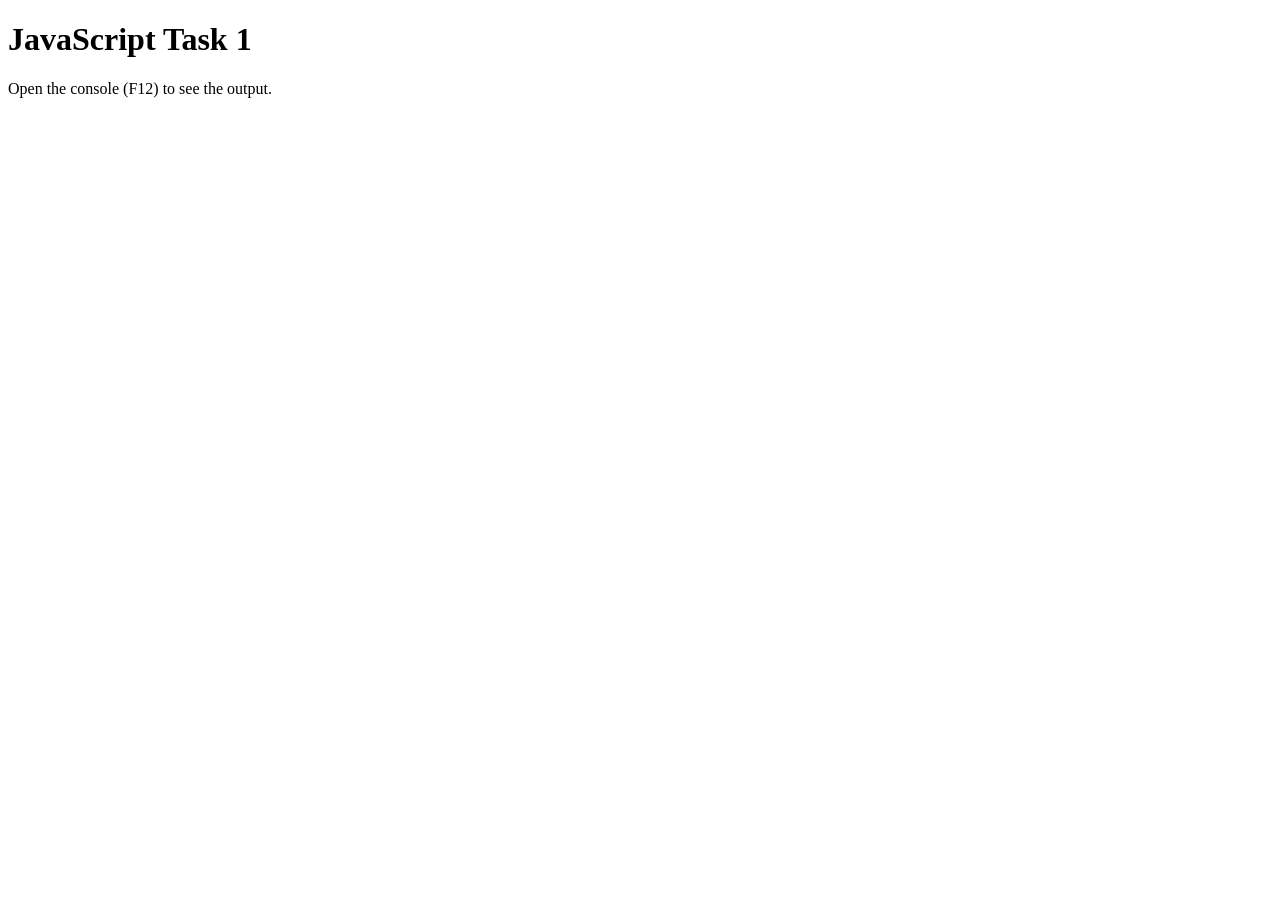
<file: JS_Task1/index.html>
<!DOCTYPE html>
<html lang="en">

<head>
    <meta charset="UTF-8">
    <meta name="viewport" content="width=device-width, initial-scale=1.0">
    <title>JS Task 1</title>
</head>

<body>
    <h1>JavaScript Task 1</h1>
    <p>Open the console (F12) to see the output.</p>

    <!-- Link to the JavaScript File -->
    <script src="main.js"></script>
</body>

</html>
</file>
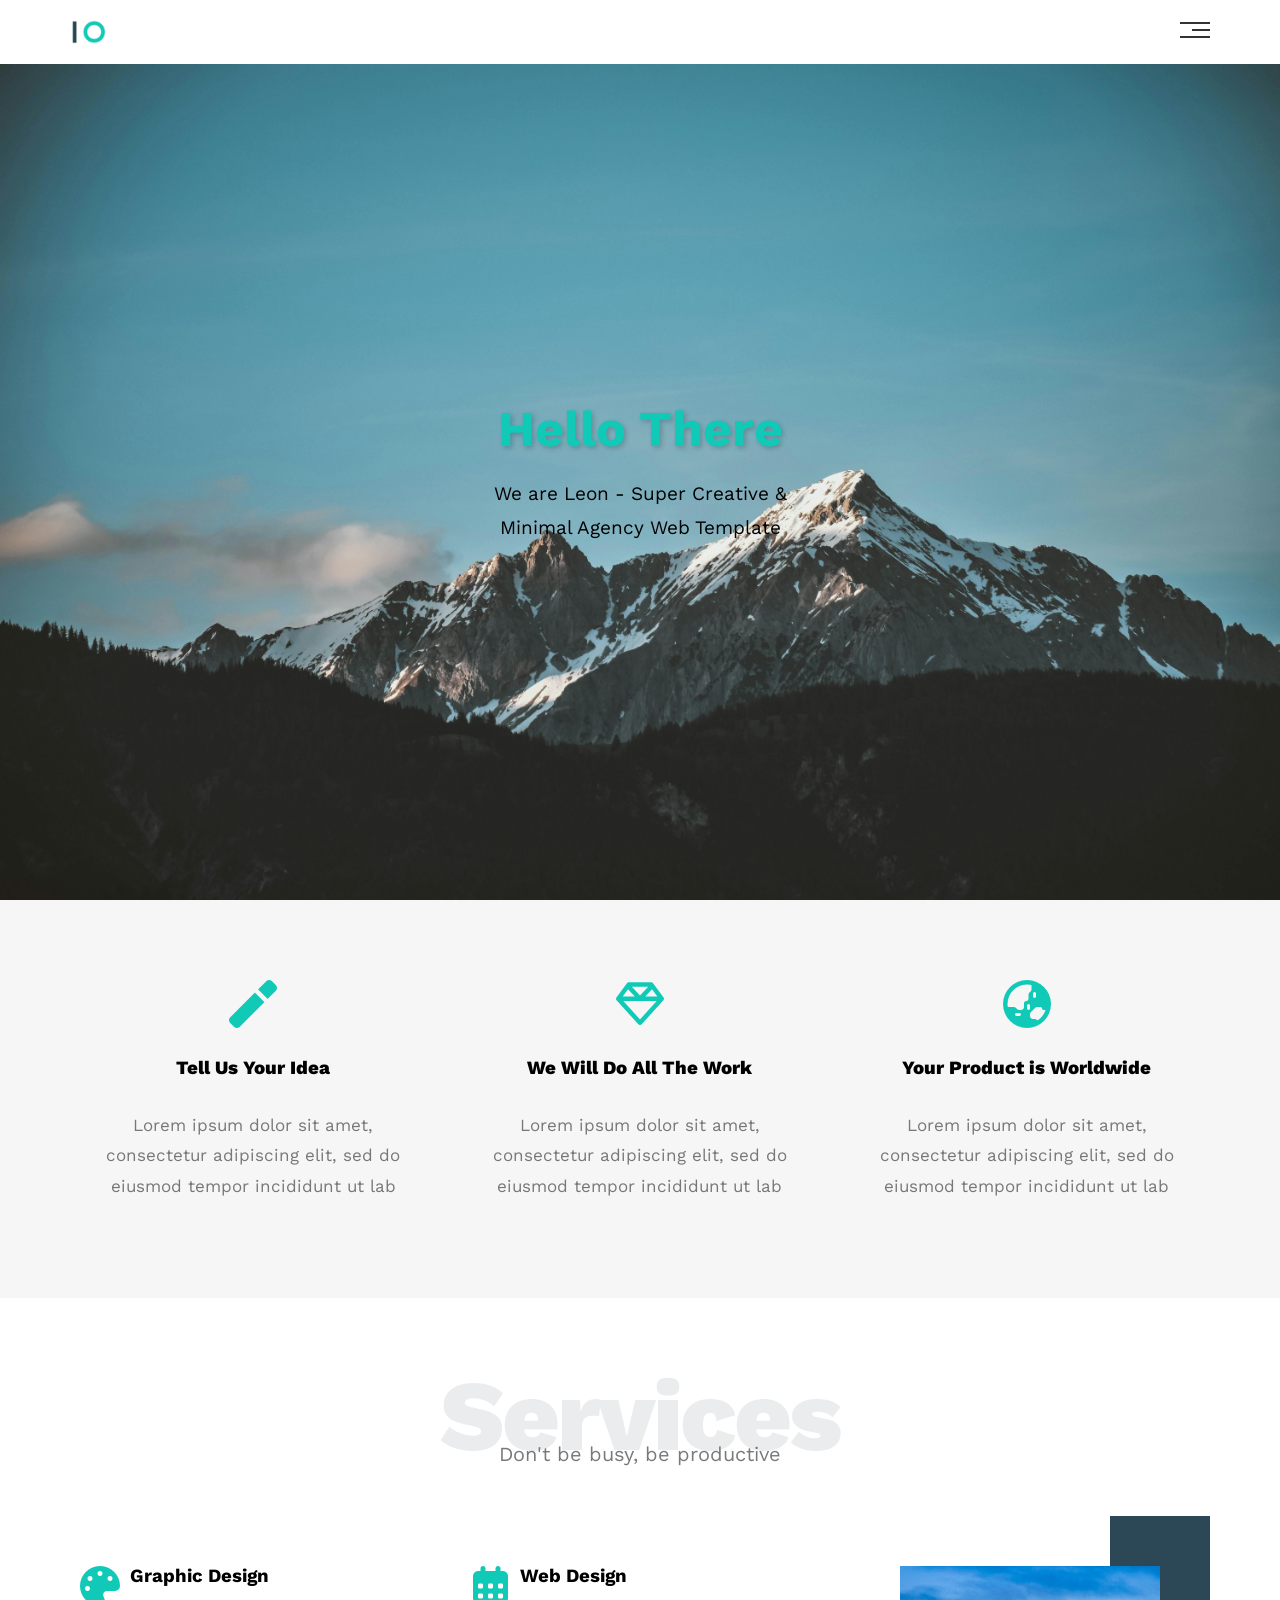
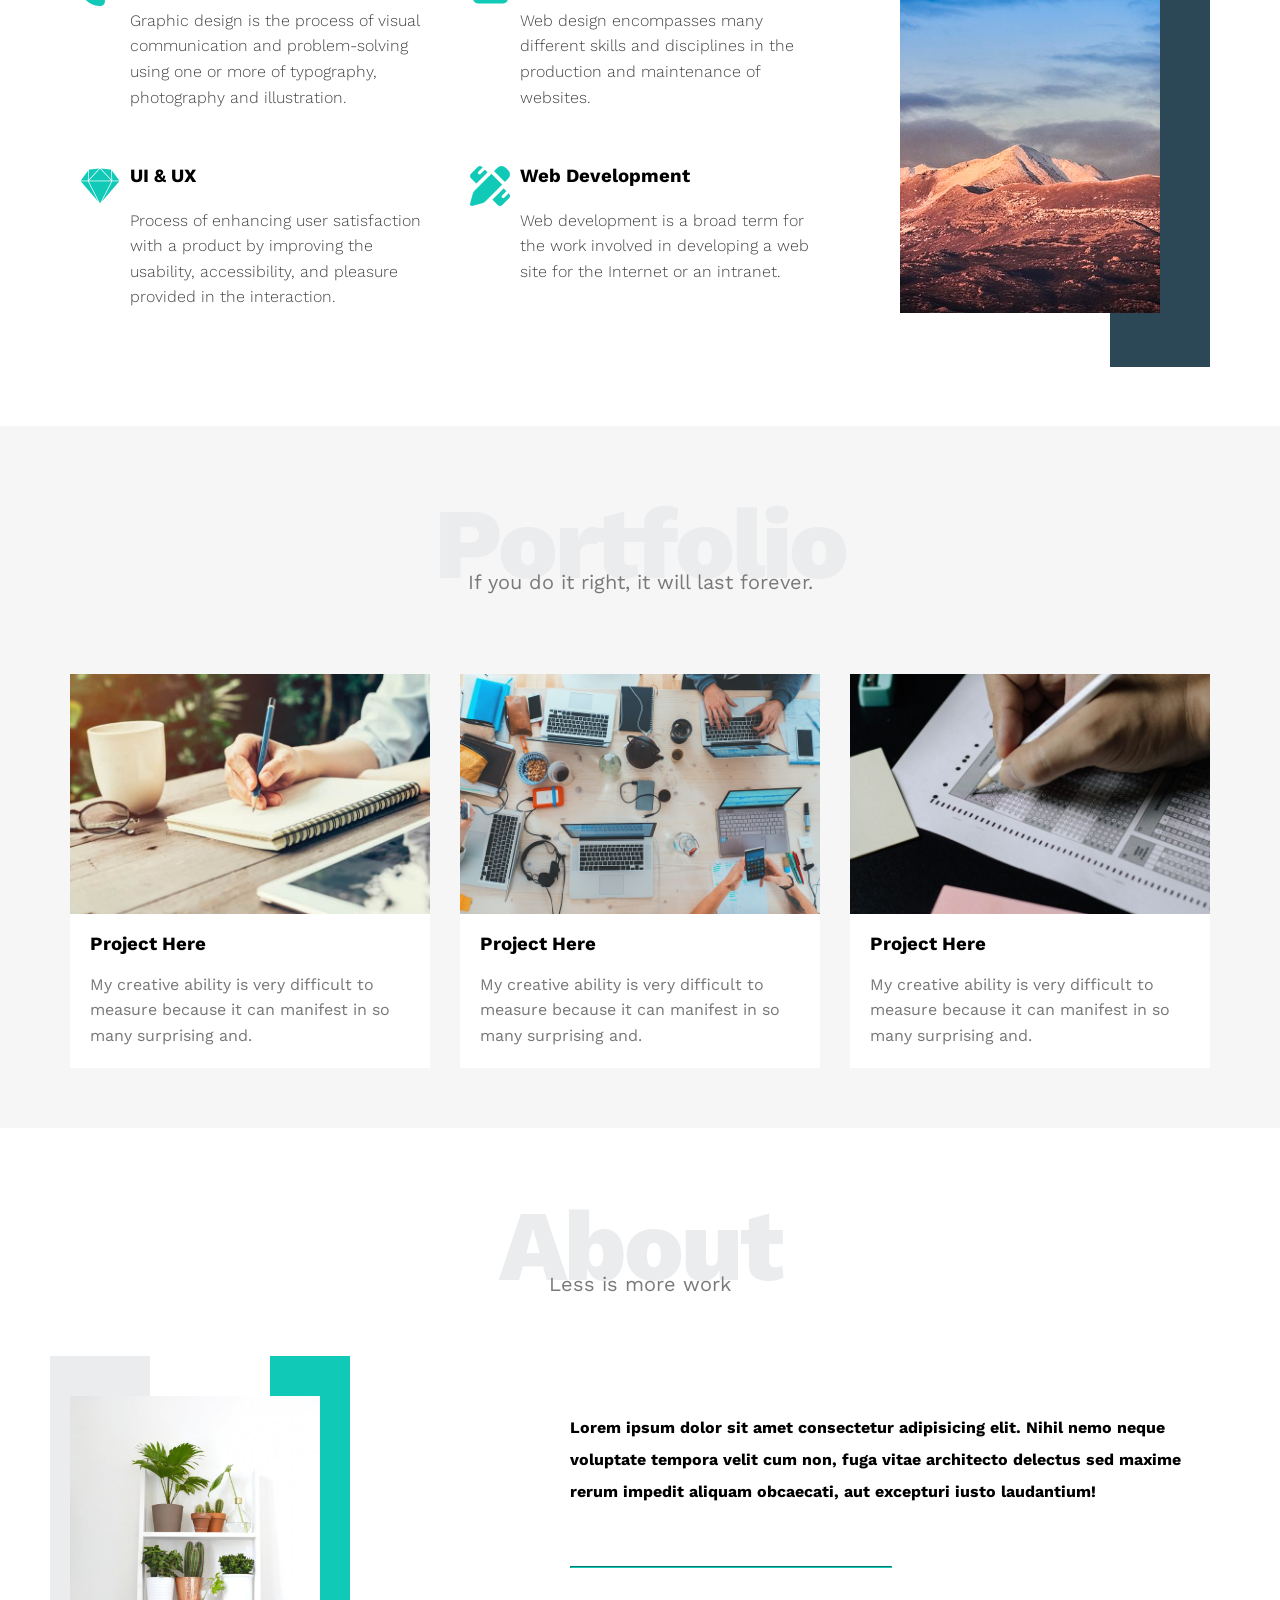
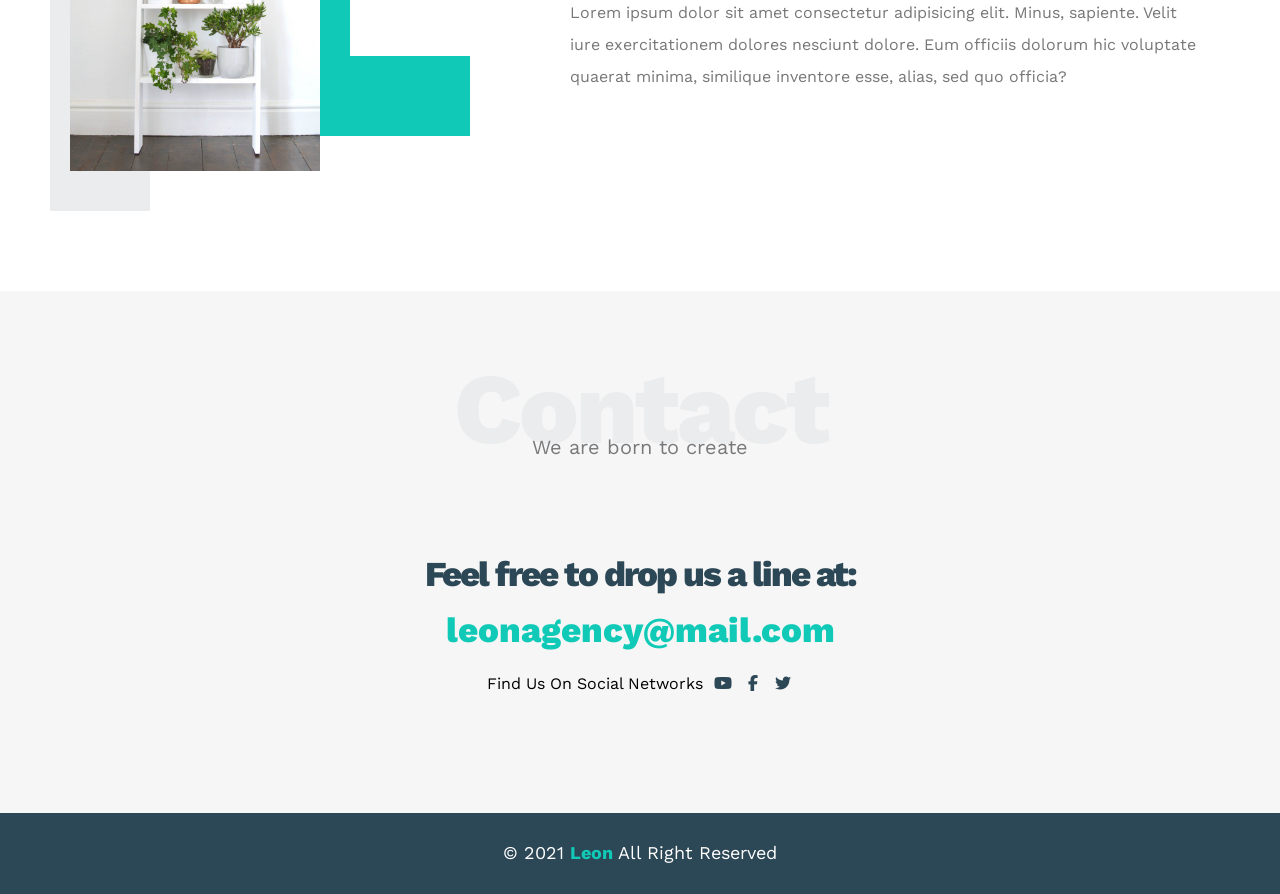
<file: template-1/index.html>
<!DOCTYPE html>
<html lang="en">

<head>
    <meta charset="UTF-8" />
    <meta http-equiv="X-UA-Compatible" content="IE=edge" />
    <meta name="viewport" content="width=device-width, initial-scale=1.0" />
    <title> Template One </title>

    <!--? Main Template CSS File -->
    <link rel="stylesheet" href="css/leon.css" />
    <!--? Normalize CSS -->
    <link rel="stylesheet" href="css/normalize.css" />
    <!--? Font Awesome Library -->
    <link rel="stylesheet" href="css/all.min.css" />
    <!--? Google Fonts -->
    <link rel="preconnect" href="https://fonts.gstatic.com" />
    <link
        href="https://fonts.googleapis.com/css2?family=Work+Sans:wght@200;300;400;500;600;700;800&display=swap"
        rel="stylesheet" />
</head>

<body>

    <!--? ========================== Start Header ========================== -->
    <div class="header">
        <div class="container">
            <img decoding="async" class="logo" src="images/logo.png" alt="" />
            <div class="links">
                <span class="icon">
                    <span></span>
                    <span></span>
                    <span></span>
                </span>
                <ul>
                    <li><a href="#services">Services</a></li>
                    <li><a href="#portfolio">Portfolio</a></li>
                    <li><a href="#about">About</a></li>
                    <li><a href="#contact">Contact</a></li>
                </ul>
            </div>
        </div>
    </div>
    <!--? =========== End Header =======================
    <!--? ========================== Start Landing Section ================= -->
    <div class="landing">
        <div class="intro-text">
            <h1>Hello There</h1>
            <p>We are Leon - Super Creative & Minimal Agency Web Template</p>
        </div>
    </div>
    <!--? ========== End Landing Section =========== -->

    <!--? ========================== Start Features ======================= -->
    <div class="features">
        <div class="container">
            <div class="feat">
                <i class="fas fa-magic fa-3x"></i>
                <h3>Tell Us Your Idea</h3>
                <p>Lorem ipsum dolor sit amet, consectetur adipiscing elit, sed do eiusmod tempor incididunt ut lab</p>
            </div>
            <div class="feat">
                <i class="far fa-gem fa-3x"></i>
                <h3>We Will Do All The Work</h3>
                <p>Lorem ipsum dolor sit amet, consectetur adipiscing elit, sed do eiusmod tempor incididunt ut lab</p>
            </div>
            <div class="feat">
                <i class="fas fa-globe-asia fa-3x"></i>
                <h3>Your Product is Worldwide</h3>
                <p>Lorem ipsum dolor sit amet, consectetur adipiscing elit, sed do eiusmod tempor incididunt ut lab</p>
            </div>
        </div>
    </div>
    <!--? ======== End Features ============ -->

    <!--? ========================== Start Services ======================= -->
    <div class="services" id="services">
        <div class="container">
            <h2 class="special-heading">Services</h2>
            <p>Don't be busy, be productive</p>
            <div class="services-content">
                <div class="col">
                    <div class="srv">
                        <i class="fas fa-palette fa-2x"></i>
                        <div class="text">
                            <h3>Graphic Design</h3>
                            <p>Graphic design is the process of visual communication and problem-solving using one or
                                more of typography, photography and illustration.</p>
                        </div>
                    </div>
                    <div class="srv">
                        <i class="fab fa-sketch fa-2x"></i>
                        <div class="text">
                            <h3>UI & UX</h3>
                            <p>Process of enhancing user satisfaction with a product by improving the usability,
                                accessibility, and pleasure provided in the interaction.</p>
                        </div>
                    </div>
                </div>
                <div class="col">
                    <div class="srv">
                        <i class="fa-solid fa-calendar-days"></i>
                        <div class="text">
                            <h3>Web Design</h3>
                            <p>Web design encompasses many different skills and disciplines in the production and
                                maintenance of websites.</p>
                        </div>
                    </div>
                    <div class="srv">
                        <i class="fas fa-pencil-ruler fa-2x"></i>
                        <div class="text">
                            <h3>Web Development</h3>
                            <p>Web development is a broad term for the work involved in developing a web site for the
                                Internet or an intranet.</p>
                        </div>
                    </div>
                </div>
                <div class="col">
                    <div class="image image-column">
                        <img decoding="async" src="images/services.jpg" alt="" />
                    </div>
                </div>
            </div>
        </div>
    </div>
    <!--? ================== End Services ================== -->

    <!--? ===================== Start Portfolio ====================== -->
    <div class="portfolio" id="portfolio">
        <div class="container">
            <h2 class="special-heading">Portfolio</h2>
            <p>If you do it right, it will last forever.</p>
            <div class="portfolio-content">
                <div class="card">
                    <img decoding="async" src="images/portfolio-1.jpg" alt="" />
                    <div class="info">
                        <h3>Project Here</h3>
                        <p>My creative ability is very difficult to measure because it can manifest in so many
                            surprising and.</p>
                    </div>
                </div>
                <div class="card">
                    <img decoding="async" src="images/portfolio-2.jpg" alt="" />
                    <div class="info">
                        <h3>Project Here</h3>
                        <p>My creative ability is very difficult to measure because it can manifest in so many
                            surprising and.</p>
                    </div>
                </div>
                <div class="card">
                    <img decoding="async" src="images/portfolio-3.jpg" alt="" />
                    <div class="info">
                        <h3>Project Here</h3>
                        <p>My creative ability is very difficult to measure because it can manifest in so many
                            surprising and.</p>
                    </div>
                </div>
            </div>
        </div>
    </div>
    <!--? ========== End Portfolio =================== -->

    <!--? ========================== Start About ========================== -->
    <div class="about" id="about">
        <div class="container">
            <h2 class="special-heading">About</h2>
            <p>Less is more work</p>
            <div class="about-content">
                <div class="image">
                    <img decoding="async" src="images/about.jpg" alt="" />
                </div>
                <div class="text">
                    <p>Lorem ipsum dolor sit amet consectetur adipisicing elit. Nihil nemo neque voluptate tempora velit cum non,
                        fuga vitae architecto delectus sed maxime rerum impedit aliquam obcaecati, aut excepturi iusto
                        laudantium!</p>
                    <hr />
                    <p>Lorem ipsum dolor sit amet consectetur adipisicing elit. Minus, sapiente. Velit iure exercitationem
                        dolores nesciunt dolore. Eum officiis dolorum hic voluptate quaerat minima, similique inventore esse,
                        alias, sed quo officia?</p>
                </div>
            </div>
        </div>
    </div>
    <!--? ========= End About ================== -->

    <!--? ====================== Start Contact ====================== -->
    <div class="contact" id="contact">
        <div class="container">
            <h2 class="special-heading">Contact</h2>
            <p>We are born to create</p>
            <div class="info">
                <p class="label">Feel free to drop us a line at:</p>
                <a href="mailto:leonagency@mail.com?subject=Contact" class="link">leonagency@mail.com</a>
                <div class="social">
                    Find Us On Social Networks
                    <i class="fab fa-youtube"></i>
                    <i class="fab fa-facebook-f"></i>
                    <i class="fab fa-twitter"></i>
                </div>
            </div>
        </div>
    </div>
    <!--? ========== End Contact =================== -->

    <!--? =================== Start Footer =================== -->

    <div class="footer">&copy; 2021 <span>Leon</span> All Right Reserved</div>

    <!--? ===د===== End Footer ================ -->

</body>

</html>
</file>
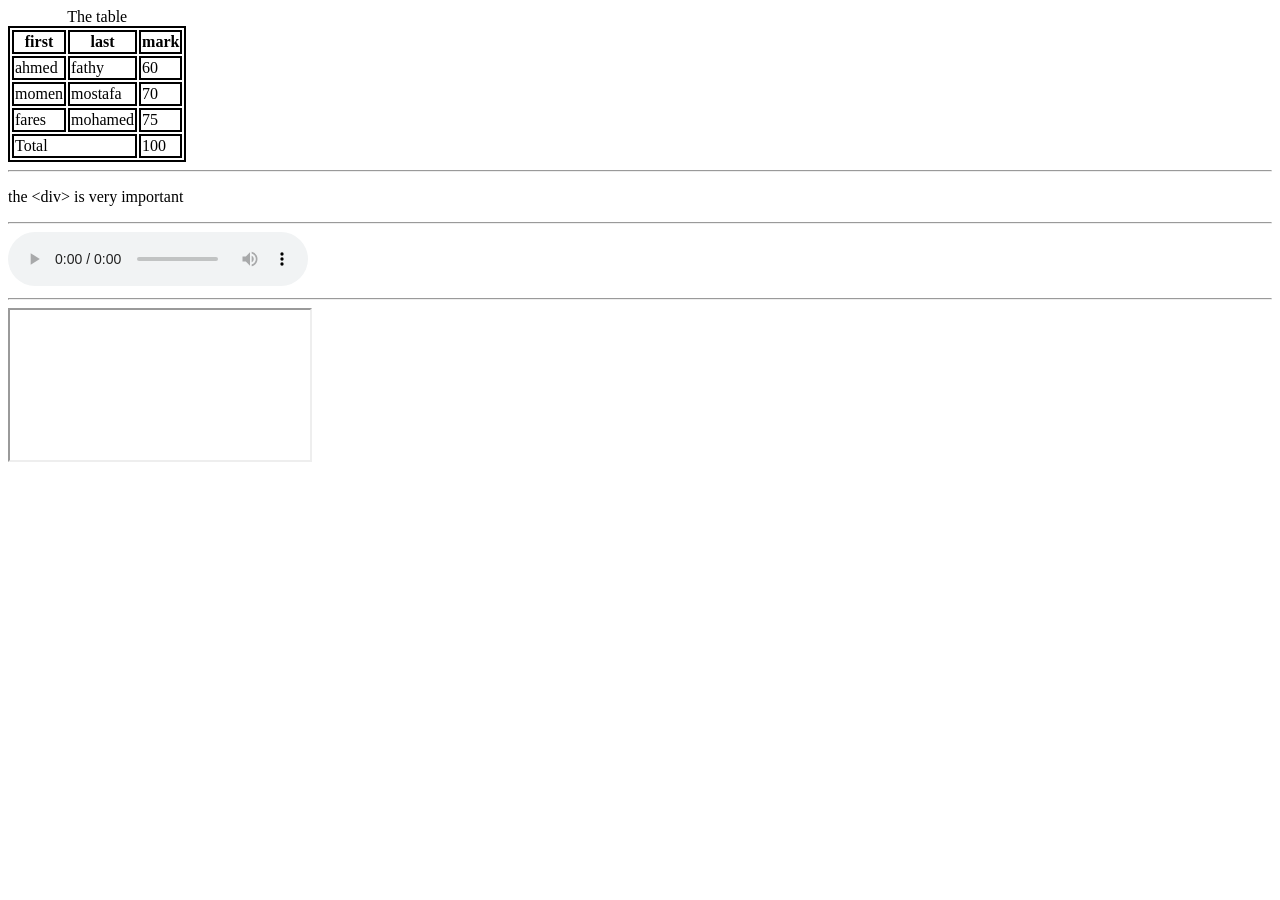
<file: Task 2/GDG/index.html>
<!DOCTYPE html>
<html lang="en">
<head>
    <meta charset="UTF-8">
    <title>task2</title>

    <style>
     table, th, td {
      border: 2px solid black;}
    </style>
</head>

<body>                            <!-- بعد مكتبت الكود اديتو gpt خليتو يخليه شكلو منظم -->

    <table>
        <caption>The table</caption>
        <thead>
            <tr>
                <th>first</th>
                <th>last</th>
                <th>mark</th>
            </tr>
        </thead>

            <tbody>
            <tr>
            <td>ahmed</td>
            <td>fathy</td>
            <td>60</td>
            </tr>

            <tr>
                <td>momen</td>
                <td>mostafa</td>
                <td>70</td>
            </tr>

            <tr>
                <td>fares</td>
                <td>mohamed</td>        
                <td>75</td>
            </tr>
        </tbody>

        <tfoot>
            <tr>
                <td colspan="2">Total</td>
                <td>100</td>
            </tr>
        </tfoot>
    </table>

    <hr>

    <div>
        <p>the &lt;div&gt; is very important</p>
    </div>

    <hr>

    <audio controls>
        <source src="">
    </audio>

    <br>
    <hr>

         <!-- هنا استخدمت tag الـ <iframe> بدل tag الـ <video> 
         عشان الفيديو جاي من اليوتيوب،
         <video> ال tag لكن لو كان الفيديو موجود عندي على الجهاز كنت استخدمت -->

    <iframe
        src="https://www.youtube.com/embed/JfFJSsc602g"
        title="الشيخ المنشاوي - سورة إبراهيم (مُرتَّل)" >
    </iframe>

</body>

</html>
</file>
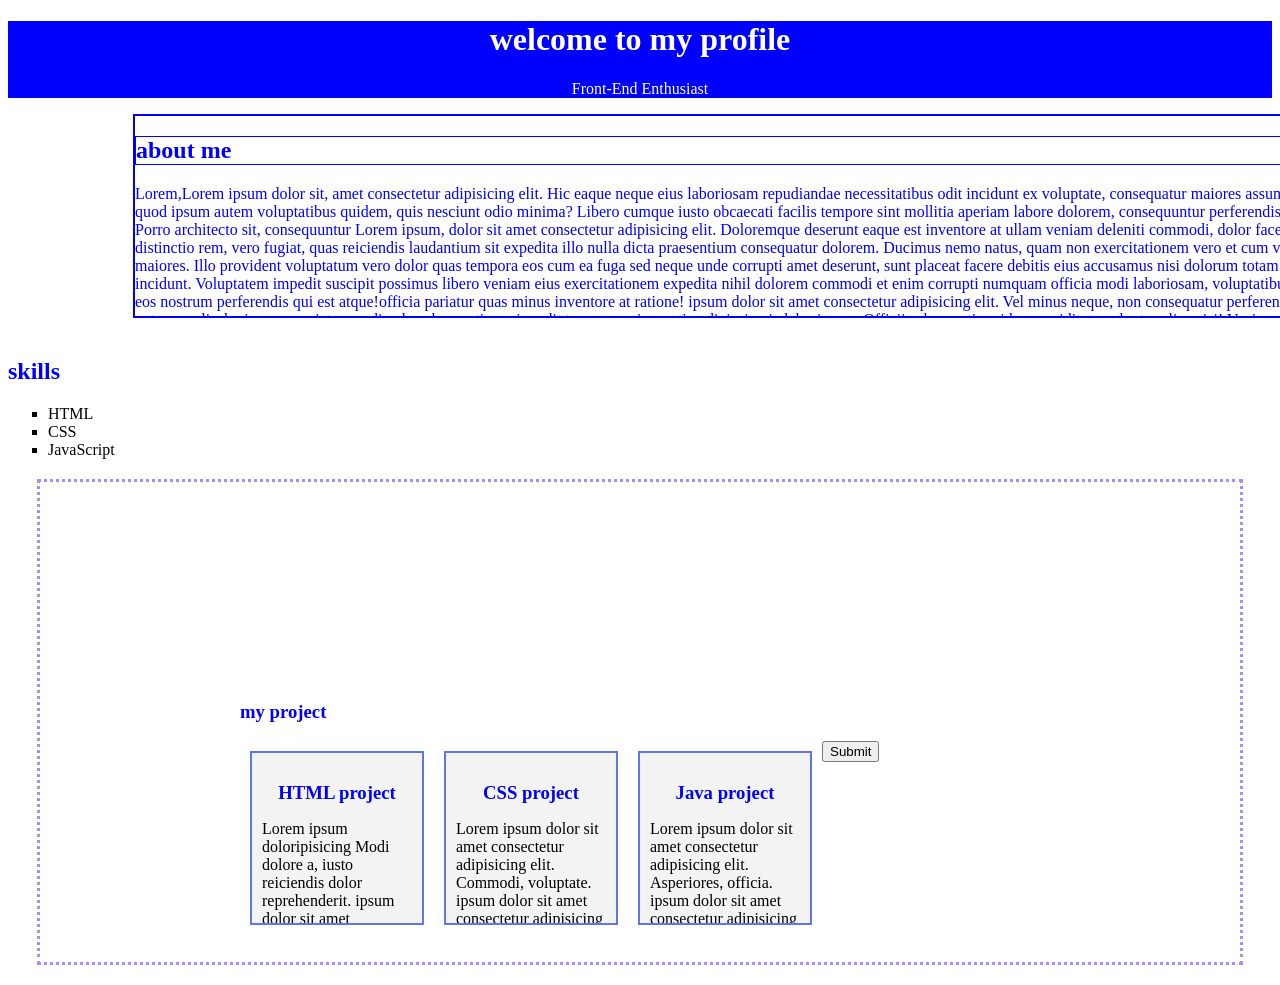
<file: task-1 css GDG/3.1/index.html>
<!DOCTYPE html>
<html lang="en">

<head>
    <meta charset="UTF-8">
    <title>html & css</title>


    <link rel="stylesheet" href="style.css">

</head>

<body>


        <div class="a">
            <h1> welcome to my profile </h1>
            
            <p> Front-End Enthusiast </p>
        </div>


        <div class="b">
            <h2> about me </h2>
            <p> Lorem,Lorem ipsum dolor sit, amet consectetur adipisicing elit. Hic eaque neque eius laboriosam repudiandae necessitatibus odit incidunt ex voluptate, consequatur maiores assumenda quod ipsum autem voluptatibus quidem, quis nesciunt odio minima? Libero cumque iusto obcaecati facilis tempore sint mollitia aperiam labore dolorem, consequuntur perferendis totam. Porro architecto sit, consequuntur Lorem ipsum, dolor sit amet consectetur adipisicing elit. Doloremque deserunt eaque est inventore at ullam veniam deleniti commodi, dolor facere distinctio rem, vero fugiat, quas reiciendis laudantium sit expedita illo nulla dicta praesentium consequatur dolorem. Ducimus nemo natus, quam non exercitationem vero et cum voluptas maiores. Illo provident voluptatum vero dolor quas tempora eos cum ea fuga sed neque unde corrupti amet deserunt, sunt placeat facere debitis eius accusamus nisi dolorum totam incidunt. Voluptatem impedit suscipit possimus libero veniam eius exercitationem expedita nihil dolorem commodi et enim corrupti numquam officia modi laboriosam, voluptatibus non eos nostrum perferendis qui est atque!officia pariatur quas minus inventore at ratione! ipsum dolor sit amet consectetur adipisicing elit. Vel minus neque, non consequatur perferendis autem explicabo ipsa eaque iste repudiandae obcaecati quo in, odit tempora enim, optio adipisci quia laboriosam. Officiis obcaecati, quidem cupiditate voluptas alias nisi! Veniam odit distinctio facilis dignissimos laudantium, iusto eveniet atque ad cum, eos maiores dolorem quas quam fugit dolore vitae fugiat animi! Vel, est.</p>
        </div>

        
        <div class="c">
            <h2>skills</h2>
            <ul type="square">
            <li>HTML</li>
            <li>CSS</li>
            <li>JavaScript</li>
        </ul>
        </div>




            <div class="box">
                <h3> my project </h3>
<div class="class">
    <h3>HTML project</h3>
    <p>Lorem ipsum doloripisicing Modi dolore a, iusto reiciendis dolor reprehenderit. ipsum dolor sit amet consectetur adipisicing elit...</p>
</div>

<div class="class">
    <h3>CSS project</h3>
    <p>Lorem ipsum dolor sit amet consectetur adipisicing elit. Commodi, voluptate. ipsum dolor sit amet consectetur adipisicing elit...</p>
</div>

<div class="class">
    <h3>Java project</h3>
    <p>Lorem ipsum dolor sit amet consectetur adipisicing elit. Asperiores, officia. ipsum dolor sit amet consectetur adipisicing elit...</p>
</div>

 <input type="submit" >

        </div>
       
</body>

</html>
</file>
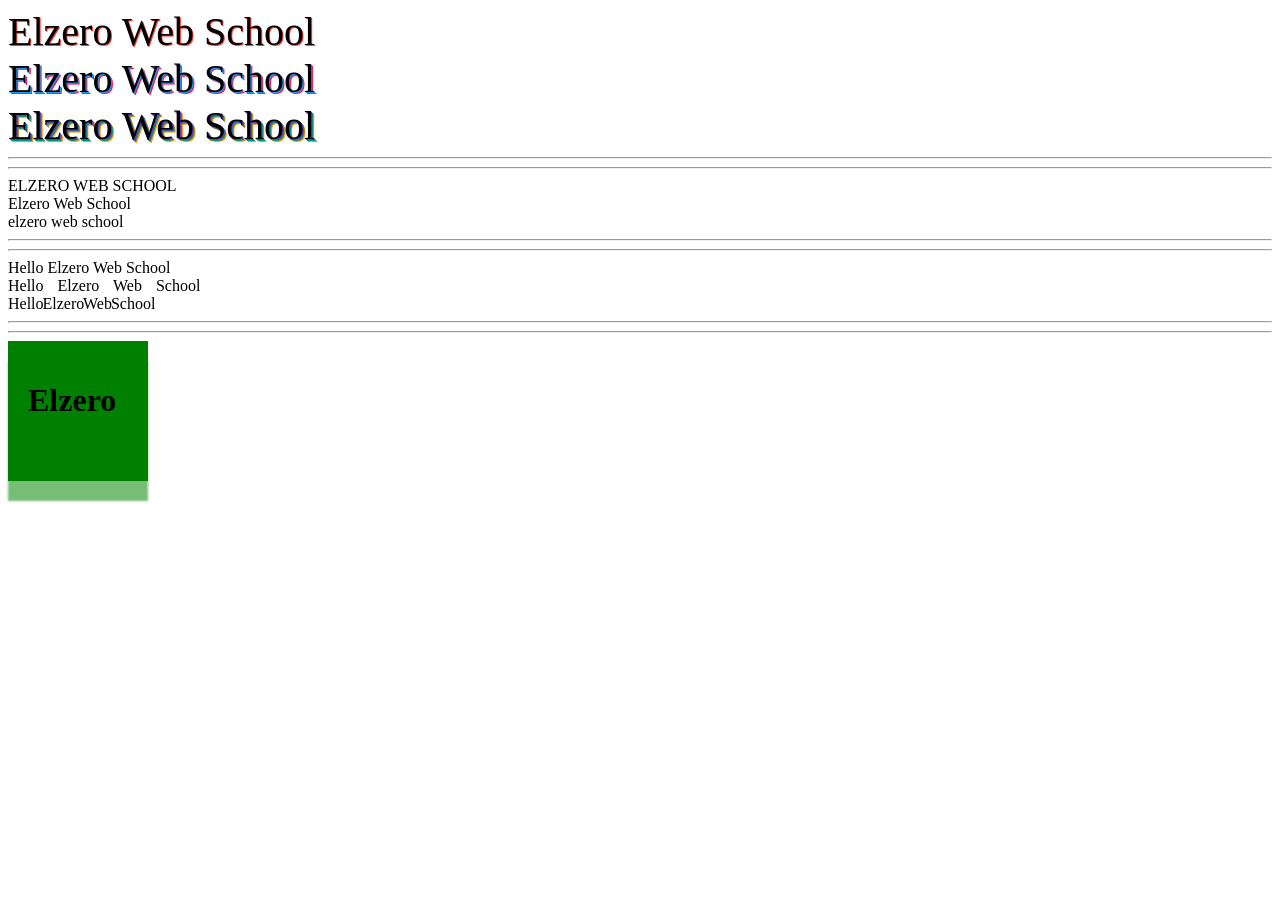
<file: task-1 css GDG/3.2/index.html>
<!DOCTYPE html>
<html lang="en">
<head>
    <meta charset="UTF-8">
    <title>3.2</title>
    <link href="style.css" rel="stylesheet">
</head>
<body>
    <div class="assign-one">Elzero Web School</div>
<div class="assign-two">Elzero Web School</div>
<div class="assign-three">Elzero Web School</div>


<hr><hr>


<div class="one">elzero Web school</div>
<div class="two">elzero Web school</div>
<div class="three">elzero Web school</div>


<hr><hr>


<div class="on">Hello Elzero Web School</div>
<div class="tw">Hello Elzero Web School</div>
<div class="th">Hello Elzero Web School</div>

<hr><hr>


<div class="box">
 <h1>Elzero </h1>
</div>


</body>
</html>
</file>
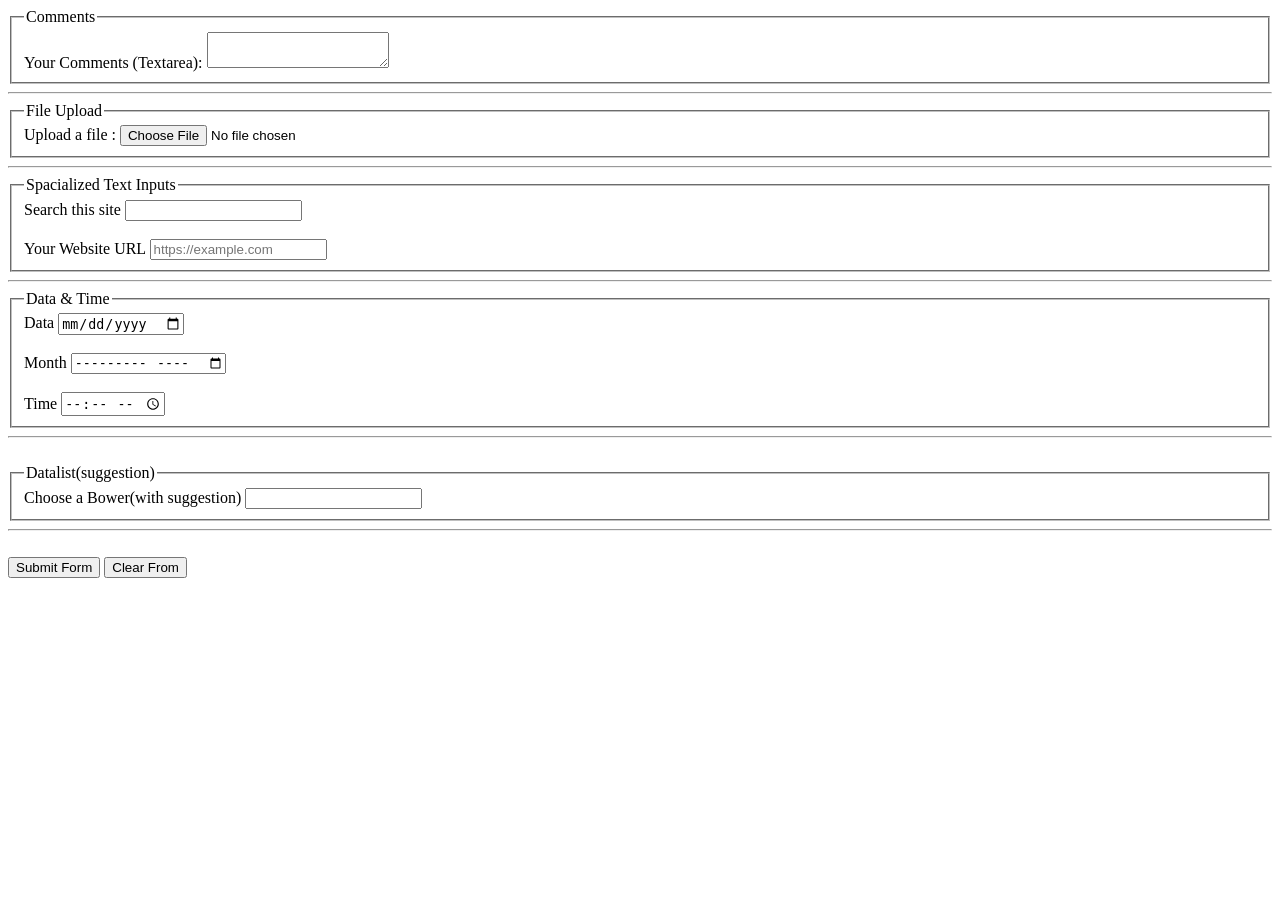
<file: Task-3/Task 3.1/task3.1(2).html>
<!DOCTYPE html>
<html lang="en">
<head>
    <meta charset="UTF-8">
    <title>task</title>
</head>
<body>
        <form>

            <fieldset>
                <legend> Comments </legend> 
                <label> Your Comments (Textarea):</label>
                <textarea required ></textarea>
                
                
                
            </fieldset>
        <hr>
            <div>
                <fieldset>
                <legend> File Upload</legend>
                <label for="file"> Upload a file :</label>
                <input id="file" type="file">
                </fieldset>
            </div>
        <hr>
            
                <fieldset>
                    <legend> Spacialized Text Inputs </legend>
                    <div>
                    <label for="tx"> Search this site </label>
                    <input id="tx" type="text"> 
                    </div>
                    
                <br>
                    
                    <div>
                    <label for="url"> Your Website URL </label>
                    <input id="url" type="url" placeholder="https://example.com">
                    </div>
                </fieldset>
        <hr>
                <fieldset>
                    <legend> Data & Time </legend>
                    <div>
                    <label for="data"> Data </label>
                    <input id="data" type="date">
                    </div>
                <br>
                    <div>
                        <label for="mon"> Month </label>
                        <input id="mon" type="month">
                    </div>
                <br>
                    <div>
                        <label for="time"> Time </label>
                        <input id="time" type="time">
                    </div>
                </fieldset>

                <hr>
                <br>
                



                <fieldset>
                    <legend> Datalist(suggestion)</legend>
                    <label> Choose a Bower(with suggestion) </label>
                <input list="languge" name="lang">
                <datalist id="languge">

                    <option value="c">
                    <option value="java">
                    <option value="c++">
                    <option value="c#">
                </datalist>
                </fieldset>
<hr>
<br>


                <div>
                    <button type="submit"> Submit Form </button>
                    <button type="reset"> Clear From </button>
                </div>
        </form>             
</body>
</html>
</file>
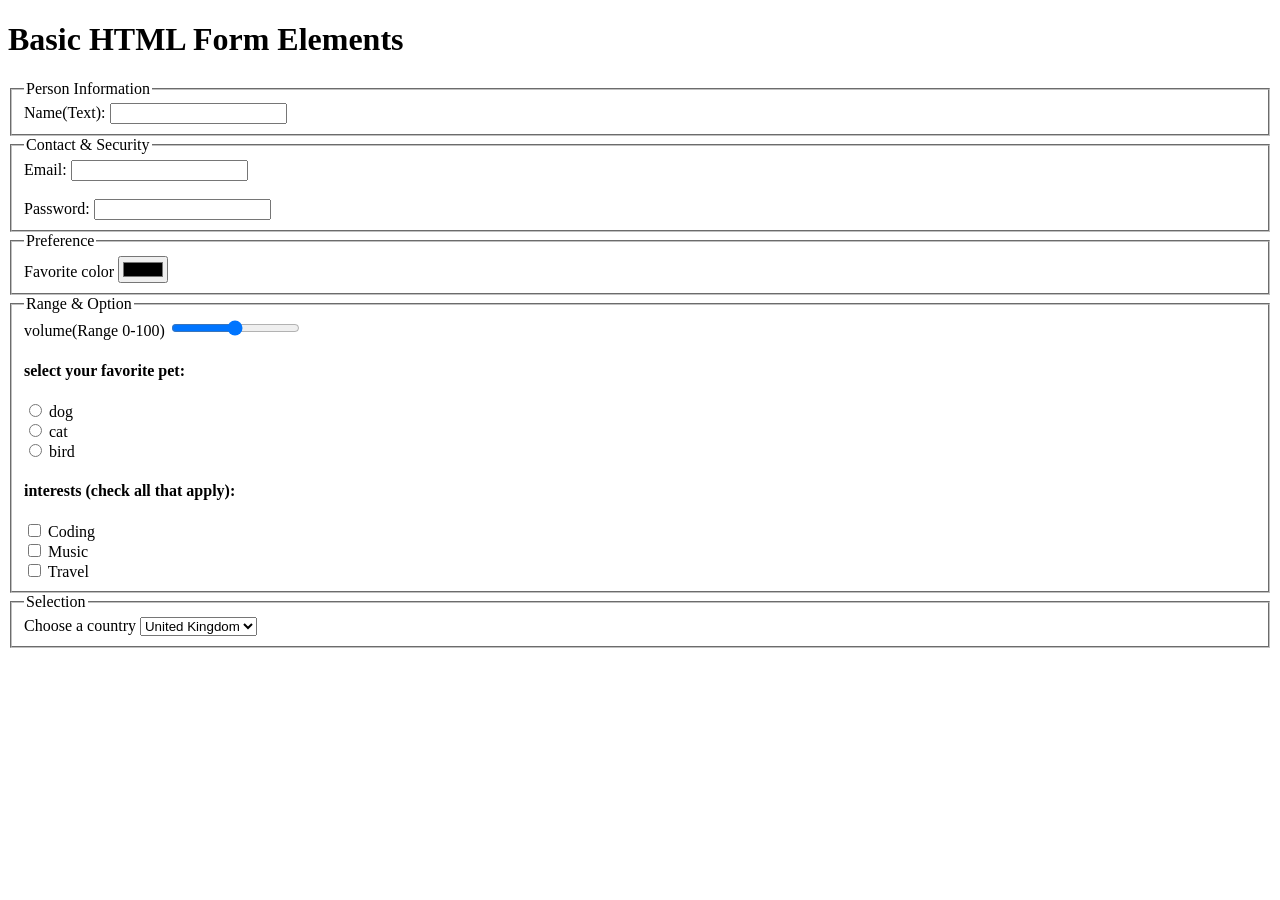
<file: Task-3/Task 3.1/task3.1.html>
<!DOCTYPE html>
<html lang="en">
<head>
    <meta charset="UTF-8">
    <meta name="viewport" content="width=device-width, initial-scale=1.0">
    <title>task3.1</title>
</head>
<body>
    

            <h1> Basic HTML Form Elements </h1>

            <form>

                <div>
                    <fieldset>
                    <legend> Person Information </legend>
                    <label for="txt"> Name(Text):</label>
                    <input id="txt" type="text" >
                </fieldset>
                </div>


                <fieldset>
                    <legend> Contact & Security</legend>
                    <div>
                        <label for="em"> Email:</label>
                        <input id="em" type="email">
                    </div>
                <br>
                    <div>
                        <label for="pass"> Password: </label>
                        <input id="pass" type="password">
                    </div>
                </fieldset>


                <fieldset>
                    <legend> Preference </legend>
                    <label for="color"> Favorite color </label>
                    <input id="color" type="color">
                </fieldset>


                <fieldset>
                    <legend> Range & Option </legend>
                    <div>
                    <label for="range" > volume(Range 0-100)</label>
                    <input id="range" type="range" min="0" max="100" value="50" step="1">
                    </div>
                    

                    <h4> select your favorite pet:</h4>
                    <div>
                        <input id="1" type="radio" name="mcq" > 
                        <label for="1"> dog </label>
                    </div>


                    <div>
                        <input id="2" type="radio" name="mcq">
                        <label for="2"> cat </label>
                    </div>


                    <div>
                        <input id="3" type="radio" name="mcq">
                        <label for="3"> bird </label>
                    </div>


                    <h4> interests (check all that apply):</h4>
                    <div>
                        <input id="fir" type="checkbox">
                        <label for="fir"> Coding </label>
                    </div>


                    <div>
                        <input id="sec" type="checkbox">
                        <label for="sec"> Music </label>
                    </div>


                    <div>
                        <input id="thi" type="checkbox">
                        <label for="thi"> Travel </label>
                    </div>

                </fieldset>


                <fieldset>
                    <legend> Selection </legend>
                    <label for="sel"> Choose a country </label>
                    <select name="country" id="sel">
                        <option selected value="UK"> United Kingdom </option>
                        <option value="egy"> Egypt </option>
                        <option value="mor"> morocco </option>
                    </select>
                </fieldset>
            </form>
</body>                                  
</html>
</file>
<file: template-1/css/leon.css>
/*?============== Start Variables ===============*/
:root {      /*دي root استدعي بقي تحت براحتك من ال */
   --main-color: #10cab7;
   --secondary-color: #2c4755;
   --section-padding: 60px;
   --section-background: #f6f6f6;
   --main-duration: 0.5s;
}
/*? End Variables */

/*?=============== Start Global Rules ==============*/
* {
   -webkit-box-sizing: border-box;
   -moz-box-sizing: border-box;
   box-sizing: border-box;
}

html {
   scroll-behavior: smooth;
}

body {
   font-family: "Work Sans", sans-serif;
   margin: 0; 
}

.container {
   padding-left: 15px;      /* padding : 0 15px الاحسن */
   padding-right: 15px;
   margin-left: auto;
   margin-right: auto;
}

/* Small Devices */
@media (min-width: 768px) {
   .container {
      width: 750px;
   }
}

/* Medium Devices */
@media (min-width: 992px) {
   .container {
      width: 970px;
   }
}

/* Large Devices */
@media (min-width: 1200px) {
   .container {
      width: 1170px;
   }
}
/*? End Global Rules */

/*?================== Start Components ===============*/
.special-heading {
   color: #ebeced;
   font-size: 100px;
   text-align: center;
   font-weight: 800;
   letter-spacing: -3px;
   margin: 0;
   transition: var(--main-duration);
}

.special-heading:hover {
    color: #f2f2f2;
}

.special-heading + p {
   margin: -30px 0 0;
   font-size: 20px;
   text-align: center;
   color: #797979;
}

@media (max-width: 767px) {
   .special-heading {  
      font-size: 60px;
   }

   .special-heading+p {
      margin-top: -20px;
   }
}
/*? End Components */

/*?=================== Start Header ==================*/
.header {
   padding: 20px;
}

.header .container {
   display: flex;
   justify-content: space-between;
   align-items: center;
}

.header .logo {
   width: 60px;
   transition: var(--main-duration); 
}

.header .logo:hover {
    transform: scale(1.1) rotate(5deg);
}

.header .links {
   position: relative;
}

.header .links:hover .icon span:nth-child(2) {
   width: 100%;
}

.header .links .icon {
   width: 30px;
   display: flex;
   flex-wrap: wrap;
   justify-content: flex-end;
   cursor: pointer;
}

.header .links .icon span {
   background-color: #333;
   margin-bottom: 5px;
   height: 2px;
}

.header .links .icon span:first-child {
   width: 100%;
}

.header .links .icon span:nth-child(2) {
   width: 60%;
   transition: var(--main-duration);
}

.header .links .icon span:last-child {
   width: 100%;
}

.header .links ul {
   list-style: none;
   margin: 0;
   padding: 0;
   background-color: #f6f6f6;
   position: absolute;
   right: 0;
   min-width: 200px;
   top: calc(100% + 15px);
   display: none;
   z-index: 1;
   box-shadow: 0 5px 15px rgba(0,0,0,0.1); 
}

.header .links ul::before {
   content: "";
   border-width: 10px;
   border-style: solid;
   border-color: transparent transparent #f6f6f6 transparent;
   position: absolute;
   right: 5px;
   top: -20px;
}

.header .links:hover ul {
   display: block;
}

.header .links ul li a {
   display: block;
   padding: 15px;
   text-decoration: none;
   color: #333;
   transition: var(--main-duration);
}

.header .links ul li a:hover {
   padding-left: 25px;
   color: var(--main-color);
   background-color: #fafafa;
}

.header .links ul li:not(:last-child) a {
   border-bottom: 1px solid #ddd;
}
/*? End Header */

/*?============= Start Landing Section ===============*/
.landing {
   background-image: url(../images/pexels-stywo-1054218.jpg);
   background-size: cover;
   height: calc(100vh - 64px);
   position: relative;
}

.landing .intro-text {
   position: absolute;
   left: 50%;
   top: 50%;
   text-align: center;
   transform: translate(-50%, -50%);
   width: 320px;
   max-width: 100%;
}

.landing .intro-text h1 {
   margin: 0;
   font-weight: bold;
   font-size: 50px;
   color: var(--main-color);
   text-shadow: 2px 2px 5px rgba(0,0,0,0.2); /* لمسة جمالية للعنوان */
}

.landing .intro-text p {
   font-size: 19px;
   line-height: 1.8;
}
/*? End Landing Section */

/*? ============== Start Features ==============*/
.features {
   padding-top: var(--section-padding);
   padding-bottom: var(--section-padding);
   background-color: var(--section-background);
}

.features .container {
   display: grid;
   grid-template-columns: repeat(auto-fill, minmax(300px, 1fr));
   grid-gap: 20px;
}

.features .feat {
   padding: 20px;
   text-align: center;
   transition: var(--main-duration); /* تفعيل الحركة */
   border-radius: 10px;
}

.features .feat:hover {
   background-color: white;
   transform: translateY(-10px);
    box-shadow: 0 10px 30px rgba(0,0,0,0.08);
}

.features .feat i {
   color: var(--main-color);
   transition: var(--main-duration);
}

.features .feat:hover i {
   transform: scale(1.2);
}

.features .feat h3 {
   font-weight: 800;
   margin: 30px 0;
}

.features .feat p {
   line-height: 1.8;
   color: #777;
   font-size: 17px;
}
/*? End Features */
/*?============= Start Services ============*/
.services {
   padding-top: var(--section-padding);
   padding-bottom: var(--section-padding);
}

.services .services-content {
   display: grid;
   grid-template-columns: repeat(auto-fill, minmax(300px, 1fr));
   grid-gap: 30px;
   margin-top: 100px;
}

.services .services-content .srv {
   display: flex;
   margin-bottom: 40px;
}

@media (max-width: 767px) {
   .services .services-content .srv {
      flex-direction: column;
      text-align: center;
   }
}

.services .services-content .srv i {
   color: var(--main-color);
   flex-basis: 60px;
      font-size: 40px;     
}

.services .services-content .srv .text {
   flex: 1;
}

.services .services-content .srv .text h3 {
   margin: 0 0 20px;
}

.services .services-content .srv .text p {
   color: #444;
   font-weight: 300;
   line-height: 1.6;
}

.services .services-content .image {
   text-align: center;
   position: relative;
}

.services .services-content .image::before {
   content: "";
   background-color: var(--secondary-color);
   width: 100px;
   height: calc(100% + 100px);
   top: -50px;
   position: absolute;
   right: 0;
   z-index: -1;
}

.services .services-content .image img {
   width: 260px;
}

@media (max-width: 1199px) {
   .image-column {
      display: none;
   }
}






/*? End Services */


/*?============= Start Portfolio ===========*/
.portfolio {
   padding-top: var(--section-padding);
   padding-bottom: var(--section-padding);
   background-color: var(--section-background);
}

.portfolio .portfolio-content {
   display: grid;
   grid-template-columns: repeat(auto-fill, minmax(300px, 1fr));
   grid-gap: 30px;
   margin-top: 80px;
}

.portfolio .portfolio-content .card {
   background-color: white;
   transition: var(--main-duration);
}


.portfolio .portfolio-content .card:hover {
   transform: translateY(-15px); 
   box-shadow: 0 20px 40px rgba(0, 0, 0, 0.199); 
}

.portfolio .portfolio-content .card img {
   max-width: 100%;
   display: block;
}

.portfolio .portfolio-content .card .info {
   padding: 20px;
}

.portfolio .portfolio-content .card .info h3 {
   margin: 0;
}

.portfolio .portfolio-content .card .info p {
   color: #777;
   line-height: 1.6;
   margin-bottom: 0;
}
/*? End Portfolio */

/*?=========== Start About===========*/
.about {
   padding-top: var(--section-padding);
   padding-bottom: calc(var(--section-padding) + 60px);
}

.about .about-content {
   margin-top: 100px;
   display: flex;
   flex-wrap: wrap;
   justify-content: space-between;
}

@media (max-width: 991px) {
      .about .about-content {
         flex-direction: column;
         text-align: center;
      }
}

.about .about-content .image {
   position: relative;
   width: 250px;
   height: 375px;
}

@media (max-width: 991px) {
   .about .about-content .image {
      margin: 0 auto 60px;
   }
}

.about .about-content .image::before {
   content: "";
   position: absolute;
   background-color: #ebeced;
   width: 100px;
   height: calc(100% + 80px);
   top: -40px;
   left: -20px;
   z-index: -1;
}

.about .about-content .image::after {
   content: "";
   position: absolute;
   width: 120px;
   height: 300px;
   border-left: 80px solid var(--main-color);
   border-bottom: 80px solid var(--main-color);
   top: -40px;
   right: -150px;
   z-index: -1;
}

@media (max-width: 991px) {
   .about .about-content .image::before,
   .about .about-content .image::after {
   display: none;
}
}

.about .about-content .image img {
   max-width: 100%;
}

.about .about-content .text {
   flex-basis: calc(100% - 500px);
}

.about .about-content .text p:first-of-type {
   font-weight: bold;
   line-height: 2;
   margin-bottom: 50px;
}

.about .about-content .text hr {
   width: 50%;
   display: inline-block;
   border-color: var(--main-color);
}

.about .about-content .text p:last-of-type {
   line-height: 2;
   color: #777;
}
/*? End About */
/*?================= Start Contact =================*/
.contact {
   padding-top: var(--section-padding);
   padding-bottom: var(--section-padding);
   background-color: var(--section-background);
}

.contact .info {
   padding-top: var(--section-padding);
   padding-bottom: var(--section-padding);
   text-align: center;
}

.contact .info .label {
   font-size: 35px;
   font-weight: 800;
   color: var(--secondary-color);
   letter-spacing: -2px;
   margin-bottom: 15px;
}

.contact .info .link {
   display: block;
   font-size: 35px;
   font-weight: 800;
   color: var(--main-color);
   text-decoration: none;
   transition: var(--main-duration);
   position: relative; 
   width: fit-content;
   margin: 0 auto;
   padding-bottom: 5px;
}


.contact .info .link::after {
   content: "";
   position: absolute;
   bottom: 0;
   left: 0; 
   width: 0; 
   height: 3px; 
   background-color: var(--secondary-color);
   transition: var(--main-duration);
}

.contact .info .link:hover {
   color: var(--secondary-color); 
}

.contact .info .link:hover::after {
   width: 100%; 
}

.contact .info .social {
   display: flex;
   justify-content: center;
   margin-top: 20px;
   font-size: 16px;
}

.contact .info .social i {
   margin-left: 10px;
   color: var(--secondary-color);
   transition: var(--main-duration);
   cursor: pointer;
}

.contact .info .social i:hover {
   color: var(--main-color);
   transform: scale(1.3);
}

@media (max-width: 767px) {
   .contact .info .label,
   .contact .info .link {
      font-size: 25px;
   }
}
/*? End Contact */
/*?================ Start Footer ================*/
.footer {
   background-color: var(--secondary-color);
   color: white;
   padding: 30px 10px;
   text-align: center;
   font-size: 18px;
}

.footer span {
   font-weight: bold;
   color: var(--main-color);
}
/*? End Footer */
</file>
<file: task-1 css GDG/3.1/style.css>
.a{
                color: white;
                background: blue;
                text-align: center;
}


         
            .b{
                background: rgb(255, 255, 255);
                color: blue;
                width: 1200px;
                height: 200px;
                overflow: auto;
                border: solid 2px;
                margin: 10px 120px 40px 125px ;
            }
            .b > h2{

                border: 1px solid ;
            }



            .c > h2{
                color: blue;
            }



.class {
    
    width: 150px;            /* عرض الصندوق */
    height: 150px;
    border: double 2px  #324de8c0;
    padding: 10px;
    margin: 10px;
    float: left;             /* أهم خطوة: يخليهم جنب بعض */
    overflow: hidden;
}

.class h3 {
    text-align: center;      /* العنوان في النص */
    margin-bottom: 10px;
}

.class > h3{
    color: blue;
}




.box > h3{
color: blue;}

            .class {
    margin-bottom: 20px;
    padding: 10px;
    background: #f3f3f3;
}

.box {

    border: 3px dotted hsla(254, 98%, 51%, 0.463);  
    padding: 200px;
    width: 800px;  
    margin: 20px auto;       
    background: white;
}
</file>
<file: task-1 css GDG/3.2/style.css>
.assign-one {
  text-shadow: 1px 1px 0 #f44336;
  font-size: 40px;
}
.assign-two {
  text-shadow: 1px 1px 0 #2196f3, 2px 2px 0 #e91e63;
  font-size: 40px;
}
.assign-three {
  text-shadow: 1px 1px 0 #673ab7, 2px 2px 0 #009688, 3px 3px 0 #ff9800;
  font-size: 40px;
}



.one {
  text-transform: uppercase;
}
.two {
  text-transform: capitalize;
}
.three {
  text-transform: lowercase;
}


.on {
  word-spacing: normal;
}
.tw {
  word-spacing: 10px;
}
.th {
  word-spacing: -5px;
}



.box {
  width: 100px;
  height: 100px;
  padding: 20px;
  background: green;
  box-shadow: 0px 20px 2px 0px rgba(40, 152, 40, 0.636);
}
</file>
